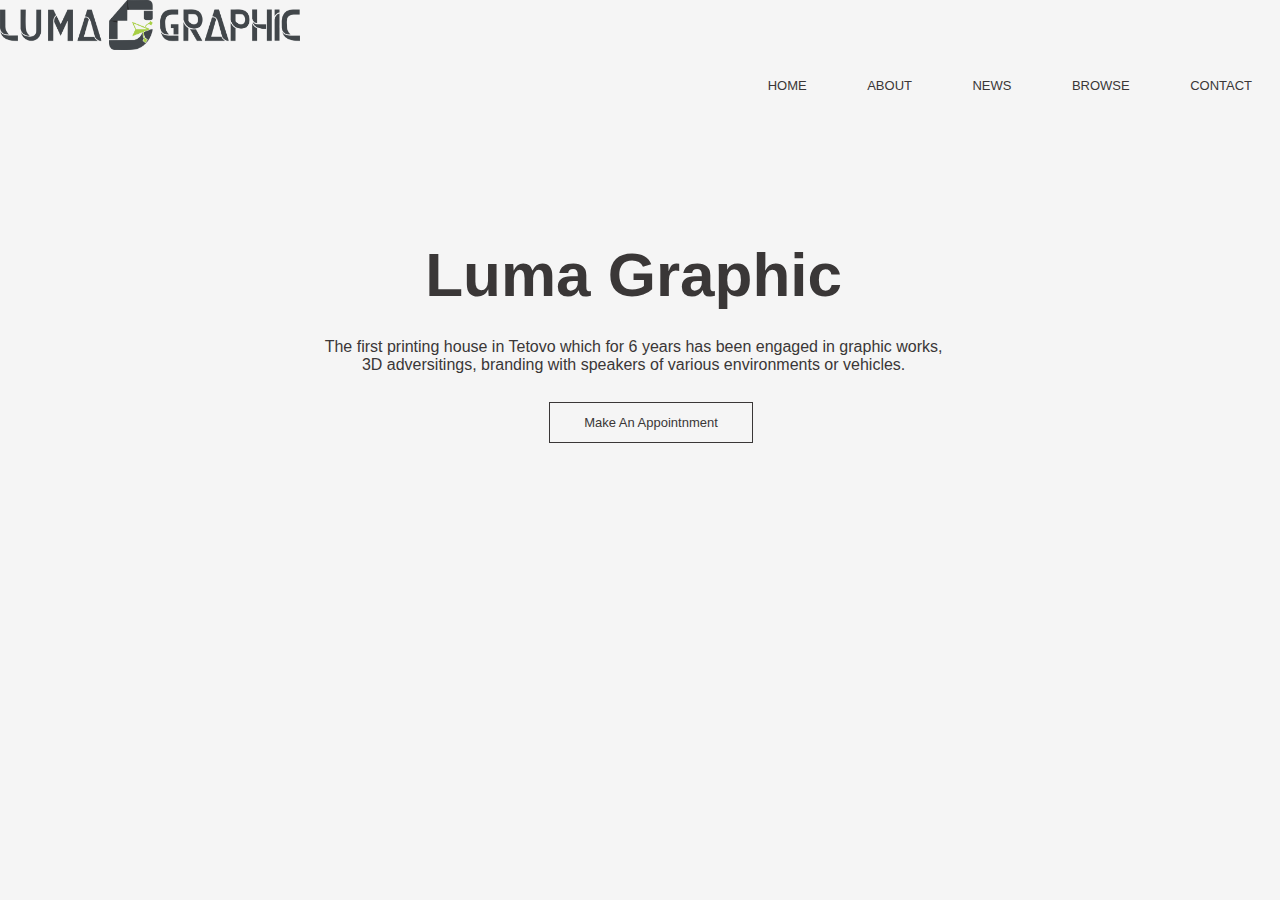
<file: index.html>
<!DOCTYPE html>
<html>
    <head>
        <meta name="viewport" content="width=device-width, initial-scale=1.0">
        <title>Luma Graphic</title>
        <link rel="stylesheet" href="style.css">
        <link rel="preconnect" href="https://fonts.googleapis.com">
        <link rel="preconnect" href="https://fonts.gstatic.com" crossorigin>
        <link href="https://fonts.googleapis.com/css2?family=Encode+Sans:wght@900&family=Poppins:wght@100;200;300;500;600&display=swap" rel="stylesheet">
        <link rel="https://cdn.jsdelivr.net/npm/@fortawesome/fontawesome-free@5.15.4/css/fontawesome.min.css">
    </head>
    <body>
        <section class="header">
            <nav>
                <a href="../index.html"><img src="/images/siteheader.png" width="300px" height="50px">
                    <!-- <button class="contact-form-btn" onclick="sendValues()" id="send">Login</button></a> -->
                <div class="nav-links" id="navLinks">
                    <!-- <i class="fa fa-times" onclick="hideMenu()"></i> -->
                    <ul>
                        <li><a href="index.html">HOME</a></li>
                        <li><a href="about/about.html">ABOUT</a></li>
                        <li><a href="news/news.html">NEWS</a></li>
                        <li class="dropdown">
                                <a href="browse/browse.html" 
                            class="dropbtn">BROWSE</a>
                            <div class="dropdown-content">
                                <a href="browse/images/pens/pens.html">Pens</a>                            
                                <a href="browse/images/lighters/lighters.html">Lighters</a>
                                <a href="browse/images/keychains/keychains.html">Keychains</a>
                                <a href="browse/images/usb/usb.html">USB</a>
                                <a href="browse/images/notebooks/notebooks.html">Notebooks</a>
                                <a href="browse/images/others/others.html">Others</a>
                            </div>
                        
                    </li>
                    <li><a href="contact/contact.html">CONTACT</a></li>

                    <!-- <input type="text" id="myInput"  onkeyup="myFunction()" placeholder="Search for products..">                     -->
                    
                    <div id="myULpt2" class="myULpt2">
                        <!-- Pens -->
                        <li><a href="browse/images/pens/pens.html">Pens</a></li>
                        <li><a href="browse/images/pens/pens.html">Twist</a></li>
                        <li><a href="#browse/images/pens/pens.html">Ilir</a></li>
                        <li><a href="browse/images/pens/pens.html">Opium</a></li>
                        <li><a href="browse/images/pens/pens.html">Touch</a></li>
                        <li><a href="browse/images/pens/pens.html">Luma Touch</a></li>
                        <li><a href="browse/images/pens/pens.html">Spiral</a></li>
                        <li><a href="browse/images/pens/pens.html">Vip</a></li>
                        <li><a href="browse/images/pens/pens.html">Premium</a></li>
                        <li><a href="browse/images/pens/pens.html">Full Milk</a></li>
                        <li><a href="browse/images/pens/pens.html">Capri</a></li>
                        <li><a href="browse/images/pens/pens.html">Gold</a></li>
                        <li><a href="browse/images/pens/pens.html">Envy</a></li>
                        <!-- Lighters -->
                        <li><a href="browse/images/lighters/lighters.html">Lighters
                        </a></li>
                        <li><a href="browse/images/lighters/lighters.html">Basic</a></li>
                        <li><a href="browse/images/lighters/lighters.html">Krik</a></li>
                        <li><a href="browse/images/lighters/lighters.html">King</a></li>
                        <li><a href="browse/images/lighters/lighters.html">Turbo</a></li>
                        <li><a href="browse/images/lighters/lighters.html">Holder</a></li>
                        <li><a href="browse/images/lighters/lighters.html">Zippo</a></li>
                        <!-- Keychains -->
                        <li><a href="browse/images/keychains/keychains.html">Keychains</a></li>
                        <li><a href="browse/images/keychains/keychains.html">Glob</a></li>
                        <li><a href="browse/images/keychains/keychains.html">Black Tag</a></li>
                        <li><a href="browse/images/keychains/keychains.html">Truck</a></li>
                        <!-- USB -->
                        <li><a href="browse/images/usb/usb.html">USB</a></li>
                        <li><a href="browse/images/usb/usb.html">Key</a></li>
                        <li><a href="browse/images/usb/usb.html">Nova</a></li>
                        <li><a href="browse/images/usb/usb.html">PVC USB Card</a></li>
                        <!-- Notebooks -->
                        <li><a href="browse/images/notebooks/notebooks.html">Notebooks</a></li>
                        <li><a href="browse/images/notebooks/notebooks.html">Premium Note</a></li>
                        <li><a href="browse/images/notebooks/notebooks.html">Phone Book</a></li>
                        <li><a href="browse/images/notebooks/notebooks.html">Zarf</a></li>
                        <li><a href="browse/images/notebooks/notebooks.html">Termo</a></li>
                        <li><a href="browse/images/notebooks/notebooks.html">Mini</a></li>
                        <li><a href="browse/images/notebooks/notebooks.html">Eko M</a></li>
                        <li><a href="browse/images/notebooks/notebooks.html">Kolor</a></li>
                        <li><a href="browse/images/notebooks/notebooks.html">Simple</a></li>
                        <li><a href="browse/images/notebooks/notebooks.html">Full Agenda</a></li>
                        <!-- Others -->
                        <li><a href="browse/images/others/others.html">Others</a></li>
                        <li><a href="browse/images/others/others.html">Classic</a></li>
                        <li><a href="browse/images/others/others.html">Circle Bomb</a></li>
                        <li><a href="browse/images/others/others.html">Vizit Kartela</a></li>
                        <li><a href="browse/images/others/others.html">Kalendar Muri</a></li>
                        <li><a href="browse/images/others/others.html">Kalendar Tavoline</a></li>
                        <li><a href="browse/images/others/others.html">Qese Letre</a></li>
                        <li><a href="browse/images/others/others.html">Qese Kartoni</a></li>
                        <li><a href="browse/images/others/others.html">Zarfe</a></li>
                        <li><a href="browse/images/others/others.html">Air Freshener</a></li>
                    </div>
                      



                </nav>
                <i class="fa fa-bars" onclick="showMenu()"></i>
          
            <br>
            <br>
            <br>
            <br>
<div class="text-box">
    <h1 class="lumagraphic">Luma Graphic</h1>
    <br>
    <p class="printinghouse">The first printing house in Tetovo which for 6 years has been engaged in graphic 

works,<br> 3D adversitings, branding with speakers of various environments or vehicles.</p>
    <br>
    <a href="contact/contact.html" class="hero-btn">Make An Appointnment</a>
</div>
        </section>
        
        

          <script src = "main.js"></script>
    </body>
</html>
</file>
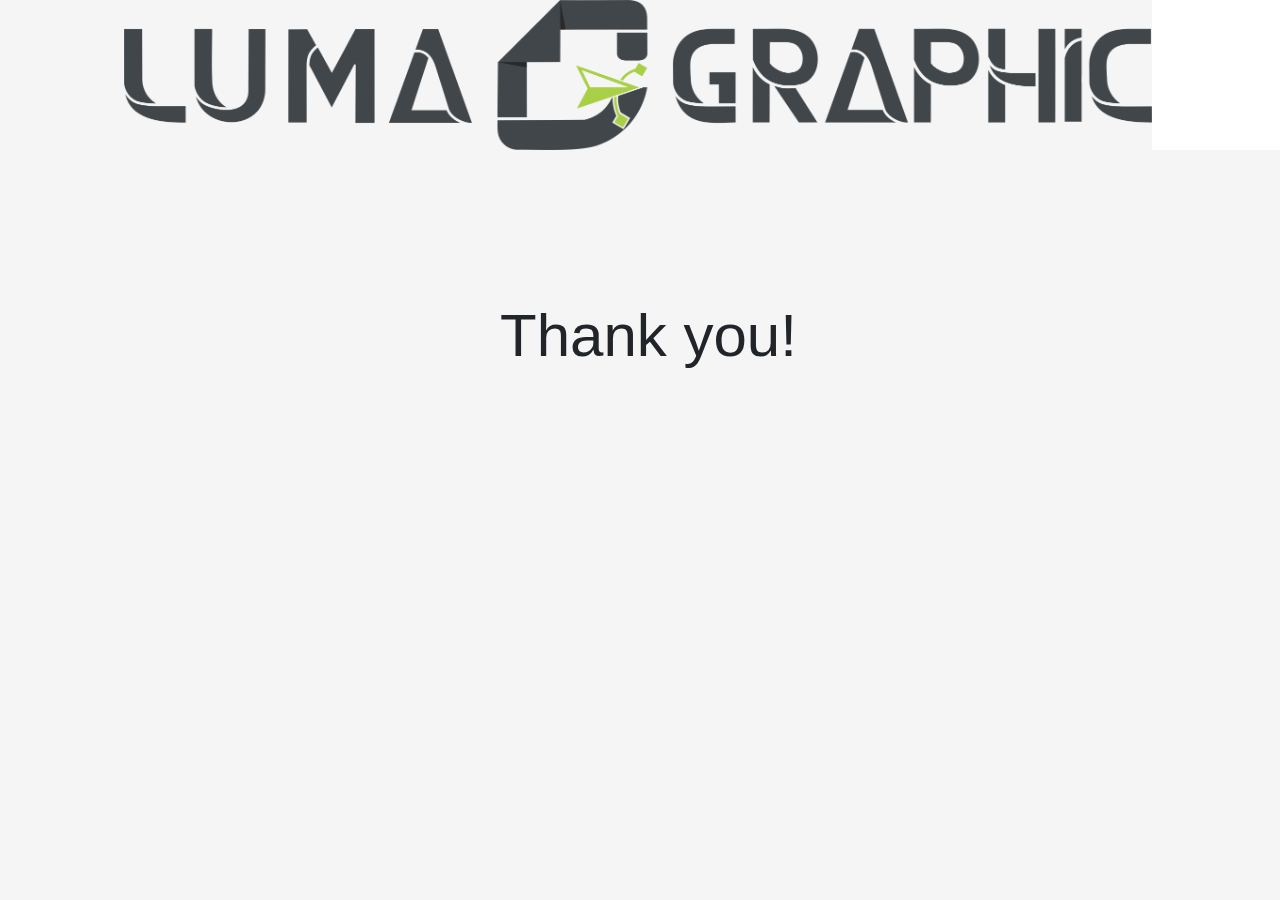
<file: contact/messagesent.html>
<!DOCTYPE html>
<html>
  <head>
    <title>Luma Graphic</title>
    <link rel="stylesheet" href="https://maxcdn.bootstrapcdn.com/bootstrap/4.5.2/css/bootstrap.min.css">
    <script src="https://ajax.googleapis.com/ajax/libs/jquery/3.5.1/jquery.min.js"></script>
    <script src="https://cdnjs.cloudflare.com/ajax/libs/popper.js/1.16.0/umd/popper.min.js"></script>
    <script src="https://maxcdn.bootstrapcdn.com/bootstrap/4.5.2/js/bootstrap.min.js"></script>
    <link rel="stylesheet" href="https://cdnjs.cloudflare.com/ajax/libs/font-awesome/6.1.1/css/all.min.css" integrity="sha512-KfkfwYDsLkIlwQp6LFnl8zNdLGxu9YAA1QvwINks4PhcElQSvqcyVLLD9aMhXd13uQjoXtEKNosOWaZqXgel0g==" crossorigin="anonymous" referrerpolicy="no-referrer" />
    <link rel="stylesheet" href="messagesent.css">
    <link rel="stylesheet" href="contact.html">
  </head>
  <body>
    <img src="../images/siteheader.png" width="90%" height="auto" id="popo">
    
    <div id="iconcheckdiv">
      <i class="fa-solid fa-check" id="iconcheck" ></i>
      
    </div>
    
    <h5 id="mesukses">Thank you!</h5>

    <script src="messagesent.js"></script>
    <script src = "contact.js"></script>
  </body>
</html>
</file>
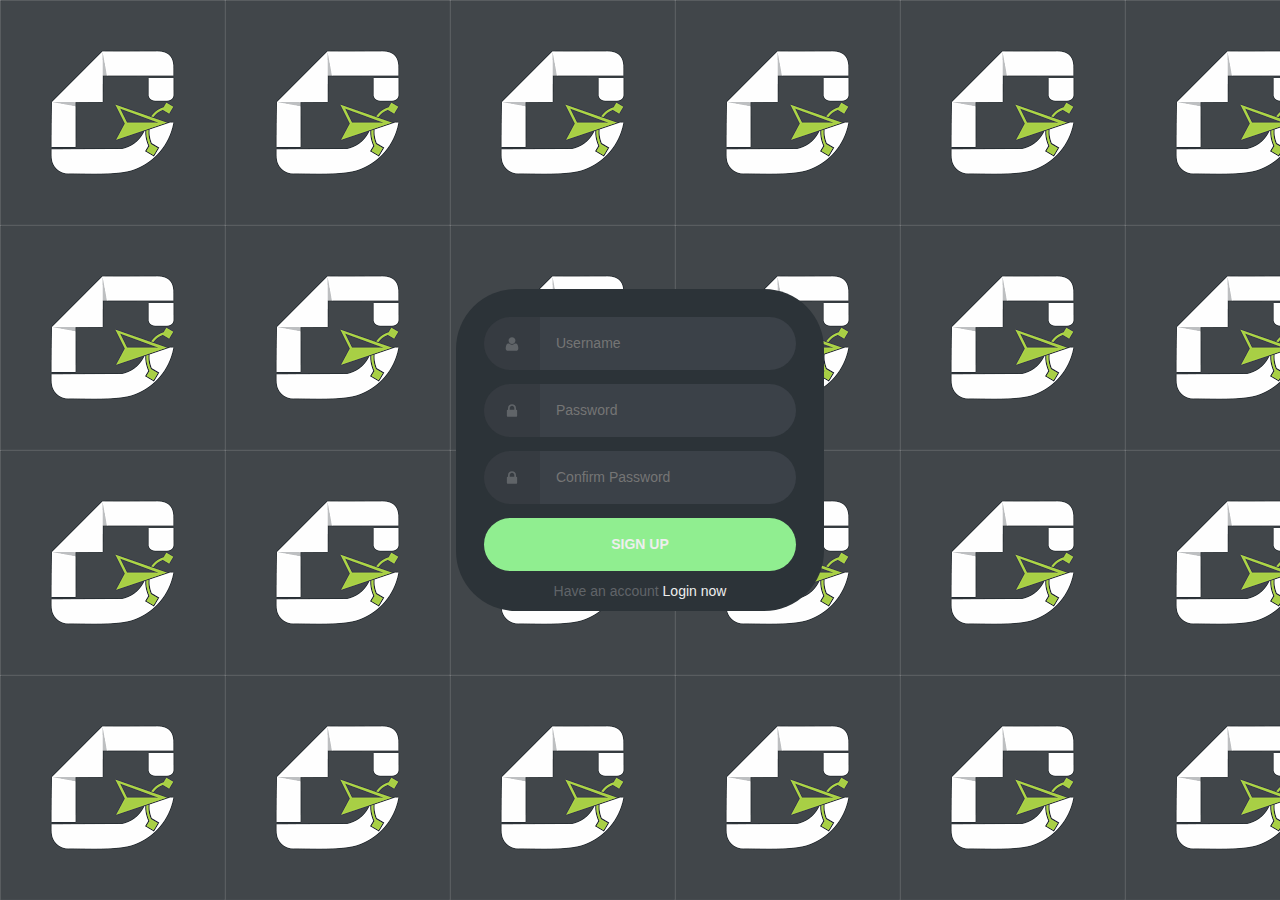
<file: signup/signup.html>
<!DOCTYPE html>
<html lang="en">
<head>
    <meta charset="UTF-8">
    <meta http-equiv="X-UA-Compatible" content="IE=edge">
    <meta name="viewport" content="width=device-width, initial-scale=1.0">
    <title>Luma Graphic</title>
    <link rel="stylesheet" href="signup.css">
    <script src="https://ajax.googleapis.com/ajax/libs/jquery/3.6.0/jquery.min.js"></script>
</head>
<body class="align">
    <div class="grid">
        <div class="form login">
            <div class="form__field">
                <label for="login__username">
                    <svg class="icon">
                        <use xmlns:xlink="http://www.w3.org/1999/xlink" xlink:href="#user"></use>
                    </svg>
                    <span class="hidden">Username</span>
                </label>
                <input id="login__username" type="text" name="username" class="form__input" placeholder="Username" required>            </div>
            <div class="form__field">
                <label for="login__password">
                    <svg class="icon">
                        <use xmlns:xlink="http://www.w3.org/1999/xlink" xlink:href="#lock"></use>                        
                    </svg>
                    <span class="hidden">Pasword</span>
                </label>
                <input id="login__password" type="password" name="password" class="form__input" placeholder="Password" required>
            </div>
            <div class="form__field">
                <label for="login__password">
                    <svg class="icon">
                        <use xmlns:xlink="http://www.w3.org/1999/xlink" xlink:href="#lock"></use>                        
                    </svg>
                    <span class="hidden">Confirm password</span>
                </label>
                <input id="confirm__password" type="password" name="password" class="form__input" placeholder="Confirm Password" required>
            </div>
            <div class="form__field">
                <input type="submit" value="Sign up" onclick="sendValues()">
            </div>
        </div>
        <div id="error-result"></div>
        <p class="text--center">Have an account<a href="../login/login.html">   Login now</a></p>
    </div>
    <svg xmlns="http://www.w3.org/2000/svg" class="icons"><symbol id="arrow-right" viewBox="0 0 1792 1792"><path d="M1600 960q0 54-37 91l-651 651q-39 37-91 37-51 0-90-37l-75-75q-38-38-38-91t38-91l293-293H245q-52 0-84.5-37.5T128 1024V896q0-53 32.5-90.5T245 768h704L656 474q-38-36-38-90t38-90l75-75q38-38 90-38 53 0 91 38l651 651q37 35 37 90z" /></symbol><symbol id="lock" viewBox="0 0 1792 1792"><path d="M640 768h512V576q0-106-75-181t-181-75-181 75-75 181v192zm832 96v576q0 40-28 68t-68 28H416q-40 0-68-28t-28-68V864q0-40 28-68t68-28h32V576q0-184 132-316t316-132 316 132 132 316v192h32q40 0 68 28t28 68z" /></symbol><symbol id="user" viewBox="0 0 1792 1792"><path d="M1600 1405q0 120-73 189.5t-194 69.5H459q-121 0-194-69.5T192 1405q0-53 3.5-103.5t14-109T236 1084t43-97.5 62-81 85.5-53.5T538 832q9 0 42 21.5t74.5 48 108 48T896 971t133.5-21.5 108-48 74.5-48 42-21.5q61 0 111.5 20t85.5 53.5 62 81 43 97.5 26.5 108.5 14 109 3.5 103.5zm-320-893q0 159-112.5 271.5T896 896 624.5 783.5 512 512t112.5-271.5T896 128t271.5 112.5T1280 512z" /></symbol></svg>
    <script src="singup.js"></script>
</body>
</html>
</file>
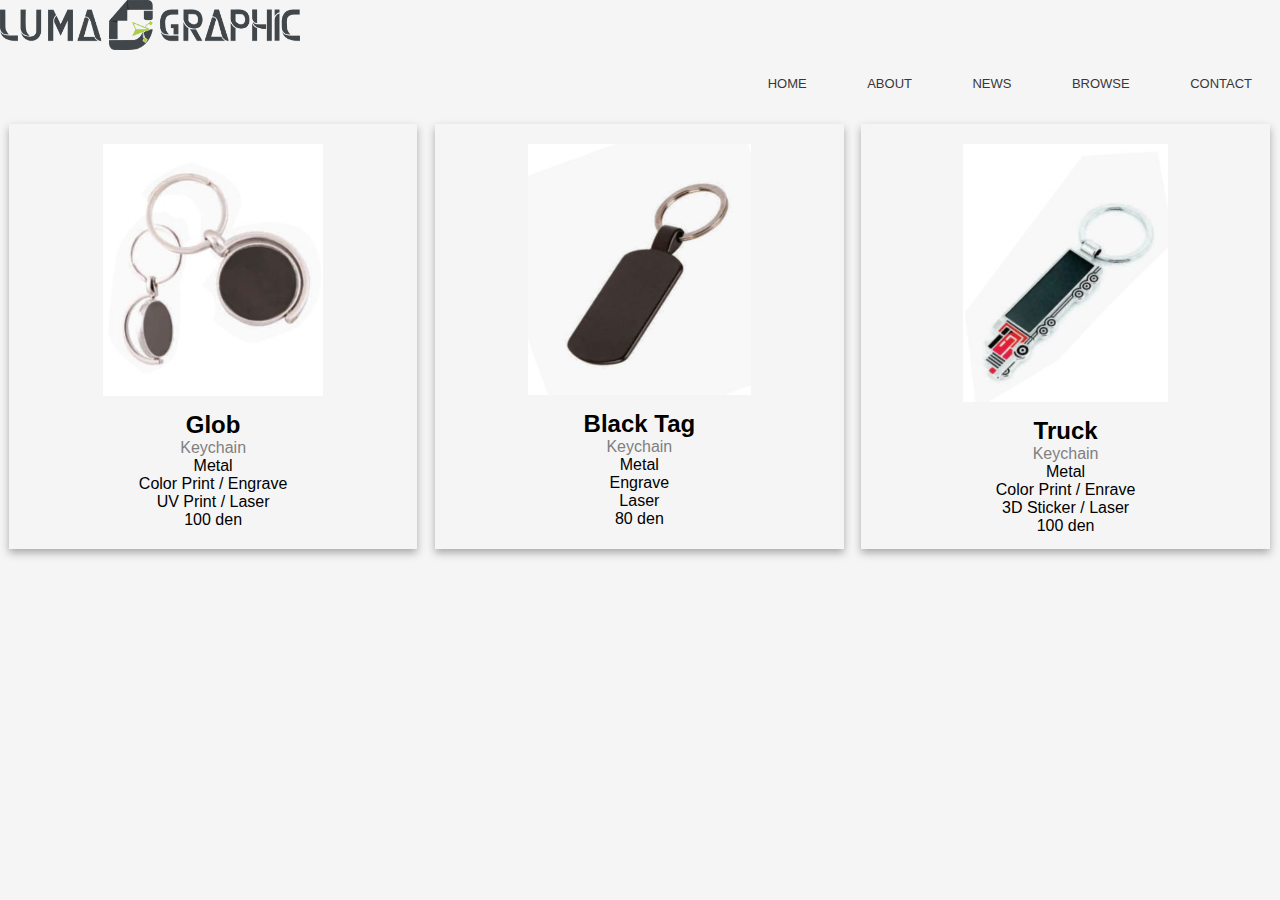
<file: browse/images/keychains/keychains.html>
<!DOCTYPE html>
<html>
    <head>
        <meta name="viewport" content="width=device-width, initial-scale=1.0">
        <title>Luma Graphic</title>
        <link rel="stylesheet" href="keychains.css">
        <link rel="preconnect" href="https://fonts.googleapis.com">
        <link rel="preconnect" href="https://fonts.gstatic.com" crossorigin>
        <link href="https://fonts.googleapis.com/css2?family=Encode+Sans:wght@900&family=Poppins:wght@100;200;300;500;600&display=swap" rel="stylesheet">
        <link rel="https://cdn.jsdelivr.net/npm/@fortawesome/fontawesome-free@5.15.4/css/fontawesome.min.css">
    </head>
    <body>
        <section class="header">
            <nav>
                <a href="../index.html"><img src="../../../images/siteheader.png" width="300px" height="50px"></a>
                <div class="nav-links" id="navLinks">
                    <i class="fa fa-times" onclick="hideMenu()"></i>
                    <ul>
                        <li><a href="../index.html">HOME</a></li>
                        <li><a href="../about/about.html">ABOUT</a></li>
                        <li><a href="../news/news.html">NEWS</a></li>
                        <li class="dropdown">
                            <a href="#" 
                        class="dropbtn">BROWSE</a>
                        <div class="dropdown-content">
                            <a href="../browse/images/pens/pens.html">Pens</a>
                            <a href="../browse/images/lighters/lighters.html">Lighters</a>
                            <a href="../browse/images/keychains/keychains.html">Keychains</a>
                            <a href="../browse/images/usb/usb.html">USB</a>
                            <a href="../browse/images/notebooks/notebooks.html">Notebooks</a>
                            <a href="../browse/images/others/others.html">Others</a>
                        </div>
                    
                </li>
                        <li><a href="../contact/contact.html">CONTACT</a></li>
                </ul>
                </nav>
                <div class="row">
                <div class="column">
                    <div class="card">
                        <img src="../keychains/glob.JPG" alt="Glob" style="width: 220px; height: auto; padding-top: 20px; padding-bottom: 11px;">
                        <div class="container">
                            <h2>Glob</h2>
                            <p class="title">Keychain</p>
                            <p>Metal</p>
                            <p>Color Print / Engrave</p>
                            <p>UV Print / Laser</p>
                            <p>100 den</p>
                        </div>
                    </div>
                </div>

                <div class="column">
                    <div class="card">
                        <img src="../keychains/black tag.JPG" alt="BlackTag" style="width: 223px; height: auto; padding-top: 20px; padding-bottom: 11px;">
                        <div class="container">
                            <h2>Black Tag</h2>
                            <p class="title">Keychain</p>
                            <p>Metal</p>
                            <p>Engrave</p>
                            <p>Laser</p>
                            <p>80 den</p>
                        </div>
                    </div>
                </div>

                <div class="column">
                    <div class="card">
                        <img class="king" src="../keychains/truck.JPG" alt="Truck" style="width: 205px; height: auto; padding-top: 20px; padding-bottom: 11px;">
                        <div class="container">
                            <h2>Truck</h2>
                            <p class="title">Keychain</p>
                            <p>Metal</p>
                            <p>Color Print / Enrave</p>
                            <p>3D Sticker / Laser</p>
                            <p>100 den</p>
                        </div>
                    </div>
                </div>
</div>
        </section>
    </body>
</html>
</file>
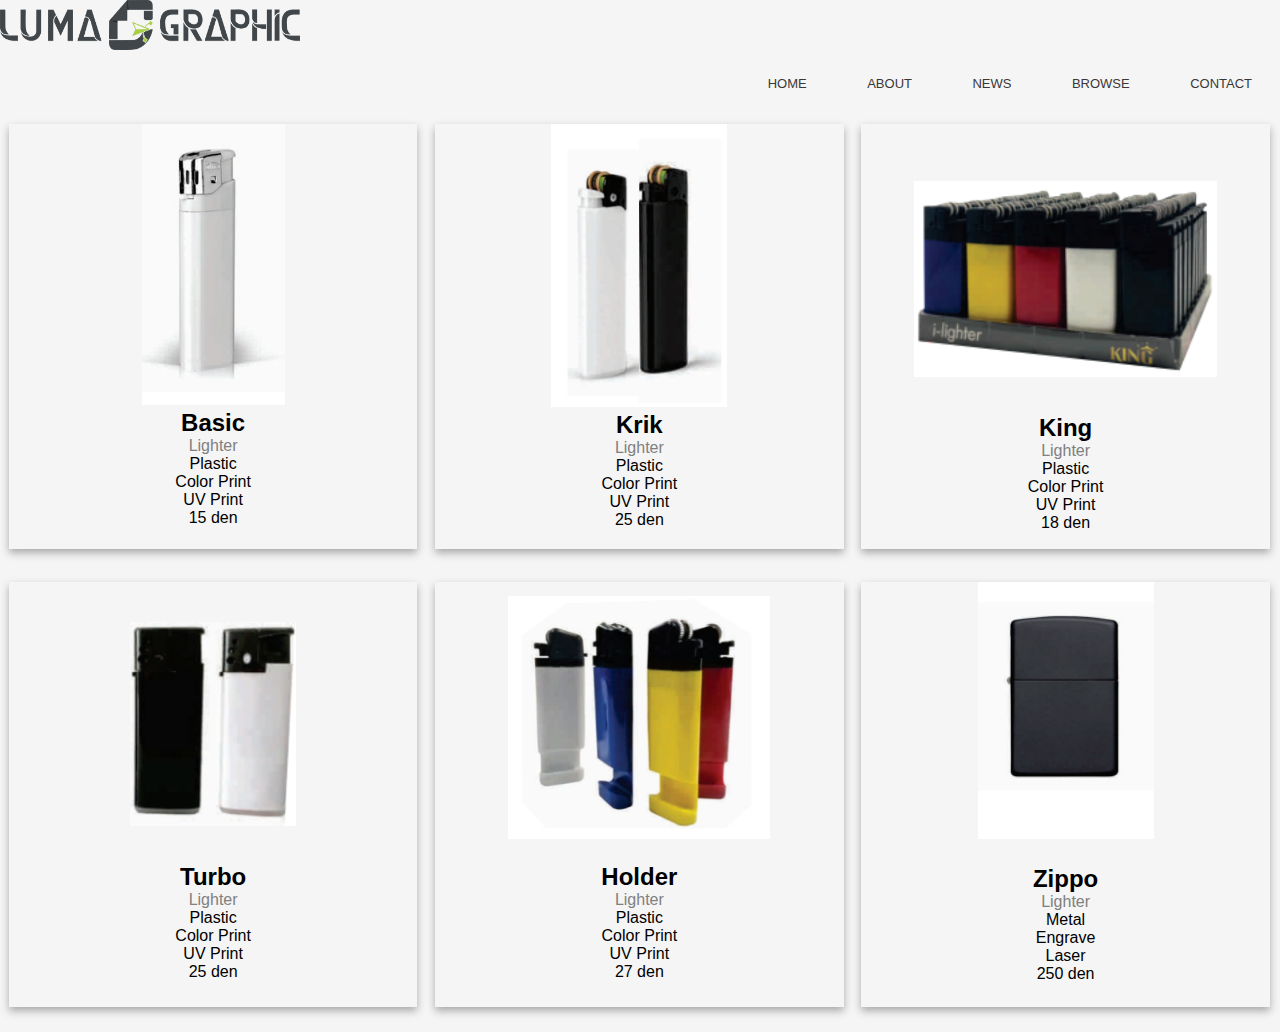
<file: browse/images/lighters/lighters.html>
<!DOCTYPE html>
<html>
    <head>
        <meta name="viewport" content="width=device-width, initial-scale=1.0">
        <title>Luma Graphic</title>
        <link rel="stylesheet" href="lighters.css">
        <link rel="preconnect" href="https://fonts.googleapis.com">
        <link rel="preconnect" href="https://fonts.gstatic.com" crossorigin>
        <link href="https://fonts.googleapis.com/css2?family=Encode+Sans:wght@900&family=Poppins:wght@100;200;300;500;600&display=swap" rel="stylesheet">
        <link rel="https://cdn.jsdelivr.net/npm/@fortawesome/fontawesome-free@5.15.4/css/fontawesome.min.css">
    </head>
    <body>
        <section class="header">
            <nav>
                <a href="../index.html"><img src="../../../images/siteheader.png" width="300px" height="50px"></a>
                <div class="nav-links" id="navLinks">
                    <i class="fa fa-times" onclick="hideMenu()"></i>
                    <ul>
                        <li><a href="../index.html">HOME</a></li>
                        <li><a href="../about/about.html">ABOUT</a></li>
                        <li><a href="../news/news.html">NEWS</a></li>
                        <li class="dropdown">
                            <a href="#" 
                        class="dropbtn">BROWSE</a>
                        <div class="dropdown-content">
                            <a href="../browse/images/pens/pens.html">Pens</a>
                            <a href="../browse/images/lighters/lighters.html">Lighters</a>
                            <a href="../browse/images/keychains/keychains.html">Keychains</a>
                            <a href="../browse/images/usb/usb.html">USB</a>
                            <a href="../browse/images/notebooks/notebooks.html">Notebooks</a>
                            <a href="../browse/images/others/others.html">Others</a>
                        </div>
                    
                </li>
                        <li><a href="../contact/contact.html">CONTACT</a></li>
                </ul>
                </nav>
                <div class="row">
                <div class="column">
                    <div class="card">
                        <img src="../lighters/basic.JPG" alt="Basic" style="width: 143px; height: auto;">
                        <div class="container">
                            <h2>Basic</h2>
                            <p class="title">Lighter</p>
                            <p>Plastic</p>
                            <p>Color Print</p>
                            <p>UV Print</p>
                            <p>15 den</p>
                        </div>
                    </div>
                </div>

                <div class="column">
                    <div class="card">
                        <img src="../lighters/krik.JPG" alt="Krik" style="width: 176px; height: auto;">
                        <div class="container">
                            <h2>Krik</h2>
                            <p class="title">Lighter</p>
                            <p>Plastic</p>
                            <p>Color Print</p>
                            <p>UV Print</p>
                            <p>25 den</p>
                        </div>
                    </div>
                </div>

                <div class="column">
                    <div class="card">
                        <img class="king" src="../lighters/King.PNG" alt="King" style="width: 303px; height: auto; padding-top: 57px; padding-bottom: 33px;">
                        <div class="container">
                            <h2>King</h2>
                            <p class="title">Lighter</p>
                            <p>Plastic</p>
                            <p>Color Print</p>
                            <p>UV Print</p>
                            <p>18 den</p>
                        </div>
                    </div>
                </div>
</div>
            <div class="row">
                <div class="column">
                    <div class="card">
                        <img src="../lighters/Turbo.PNG" alt="Turbo" style="width: 166px; height: auto; padding-top: 40px;
                        padding-bottom: 33px;">
                        <div class="container">
                            <h2>Turbo</h2>
                            <p class="title">Lighter</p>
                            <p>Plastic</p>
                            <p>Color Print</p>
                            <p>UV Print</p>
                            <p>25 den</p>
                        </div>
                    </div>
                </div>

                <div class="column">
                    <div class="card">
                        <img src="../lighters/holder.JPG" alt="Holder" style="width: 262px; height: auto; padding-top: 14px;
                        padding-bottom: 20px;">
                        <div class="container">
                            <h2>Holder</h2>
                            <p class="title">Lighter</p>
                            <p>Plastic</p>
                            <p>Color Print</p>
                            <p>UV Print</p>
                            <p>27 den</p>
                        </div>
                    </div>
                </div>

                <div class="column">
                    <div class="card">
                        <img src="../lighters/zippo.JPG" alt="Zippo" style="width: 176px; height: auto; padding-bottom: 22px;">
                        <div class="container">
                            <h2>Zippo</h2>
                            <p class="title">Lighter</p>
                            <p>Metal</p>
                            <p>Engrave</p>
                            <p>Laser</p>
                            <p>250 den</p>
                        </div>
                    </div>
                </div>
            </div>
        </section>
    </body>
</html>
</file>
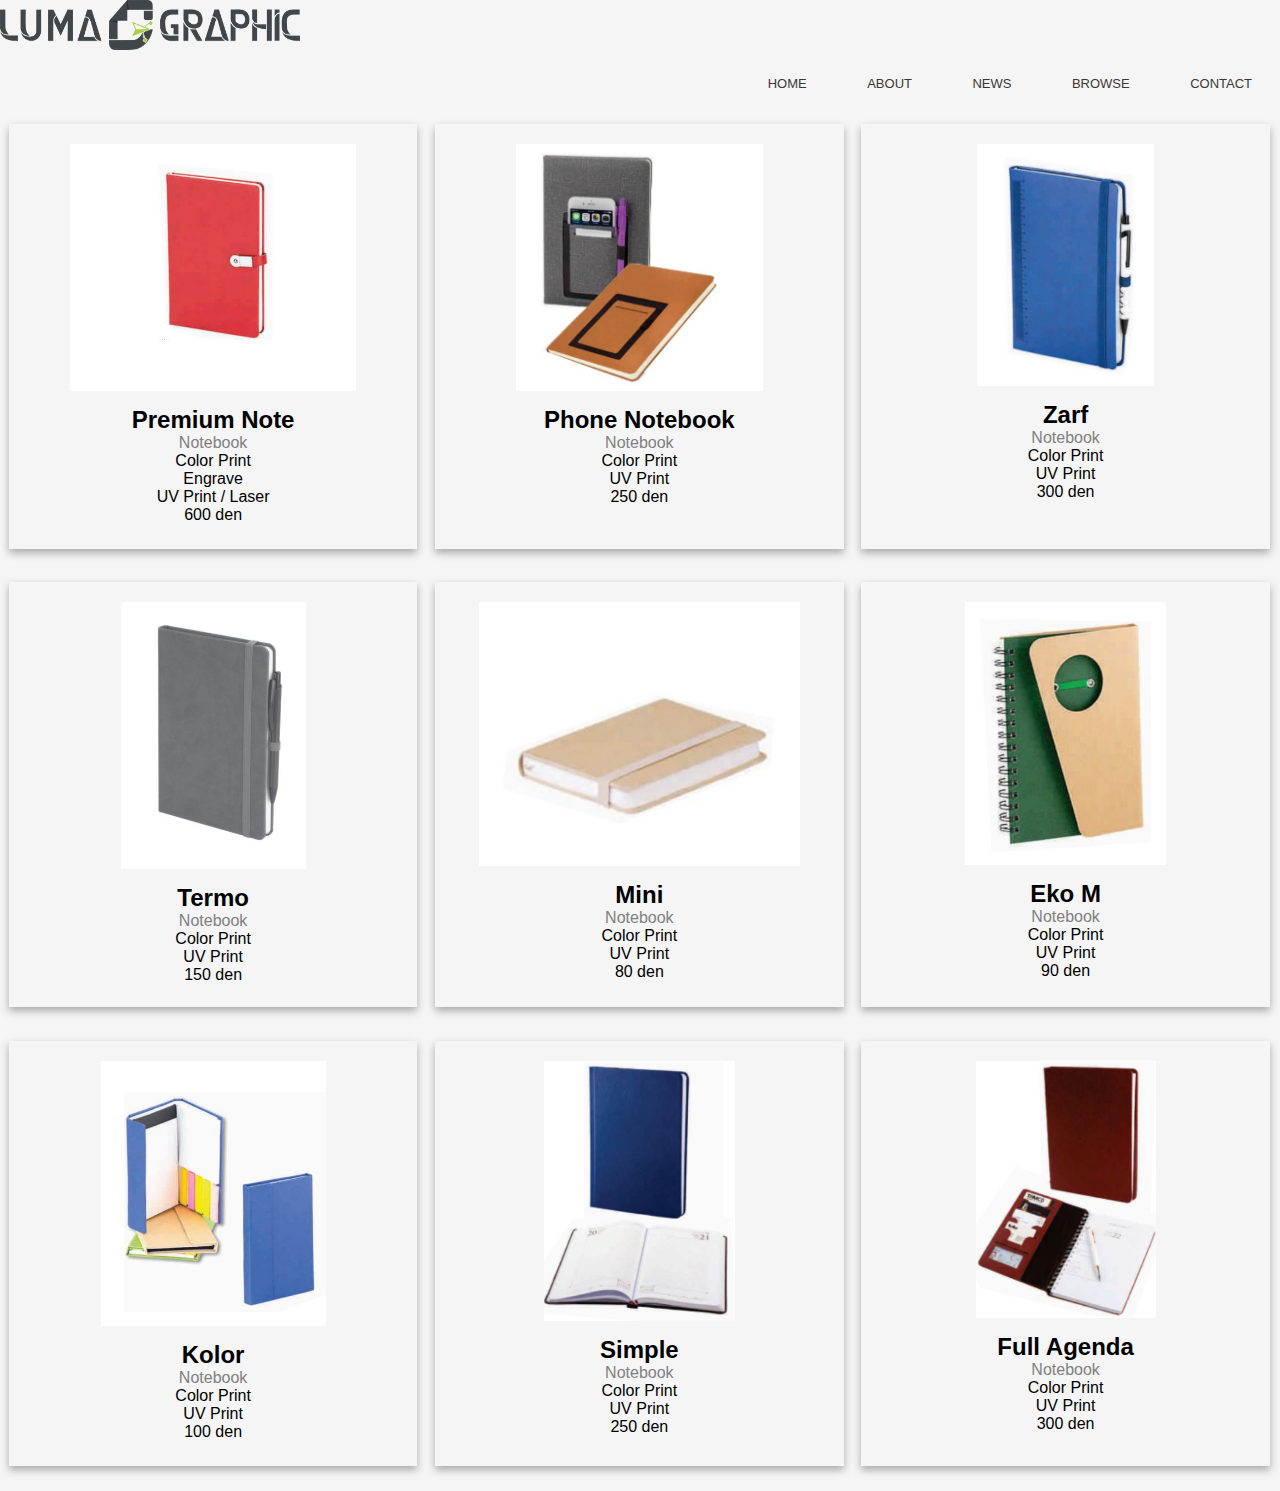
<file: browse/images/notebooks/notebooks.html>
<!DOCTYPE html>
<html>
    <head>
        <meta name="viewport" content="width=device-width, initial-scale=1.0">
        <title>Luma Graphic</title>
        <link rel="stylesheet" href="notebooks.css">
        <link rel="preconnect" href="https://fonts.googleapis.com">
        <link rel="preconnect" href="https://fonts.gstatic.com" crossorigin>
        <link href="https://fonts.googleapis.com/css2?family=Encode+Sans:wght@900&family=Poppins:wght@100;200;300;500;600&display=swap" rel="stylesheet">
        <link rel="https://cdn.jsdelivr.net/npm/@fortawesome/fontawesome-free@5.15.4/css/fontawesome.min.css">
    </head>
    <body>
        <section class="header">
            <nav>
                <a href="../index.html"><img src="../../../images/siteheader.png" width="300px" height="50px"></a>
                <div class="nav-links" id="navLinks">
                    <i class="fa fa-times" onclick="hideMenu()"></i>
                    <ul>
                        <li><a href="../index.html">HOME</a></li>
                        <li><a href="../about/about.html">ABOUT</a></li>
                        <li><a href="../news/news.html">NEWS</a></li>
                        <li class="dropdown">
                            <a href="#" 
                        class="dropbtn">BROWSE</a>
                        <div class="dropdown-content">
                            <a href="../browse/images/pens/pens.html">Pens</a>
                            <a href="../browse/images/lighters/lighters.html">Lighters</a>
                            <a href="../browse/images/keychains/keychains.html">Keychains</a>
                            <a href="../browse/images/usb/usb.html">USB</a>
                            <a href="../browse/images/notebooks/notebooks.html">Notebooks</a>
                            <a href="../browse/images/others/others.html">Others</a>
                        </div>
                    
                </li>
                        <li><a href="../contact/contact.html">CONTACT</a></li>
                </ul>
                </nav>
            <div class="row">
                <div class="column">
                    <div class="card">
                        <img src="../notebooks/premium note.JPG" alt="PremiumNote" style="width: 286px; height: auto; padding-top: 20px; padding-bottom: 11px;">
                        <div class="container">
                            <h2>Premium Note</h2>
                            <p class="title">Notebook</p>
                            <p>Color Print</p>
                            <p>Engrave</p>
                            <p>UV Print / Laser</p>
                            <p>600 den</p>
                        </div>
                    </div>
                </div>

                <div class="column">
                    <div class="card">
                        <img src="../notebooks/phone notebook.JPG" alt="PhoneNotebook" style="width: 247px; height: auto; padding-top: 20px; padding-bottom: 11px;">
                        <div class="container">
                            <h2>Phone Notebook</h2>
                            <p class="title">Notebook</p>
                            <p>Color Print</p>
                            <p>UV Print</p>
                            <p>250 den</p>
                        </div>
                    </div>
                </div>

                <div class="column">
                    <div class="card">
                        <img class="king" src="../notebooks/zarf.JPG" alt="Zarf" style="width: 177px; height: auto; padding-top: 20px; padding-bottom: 11px;">
                        <div class="container">
                            <h2>Zarf</h2>
                            <p class="title">Notebook</p>
                            <p>Color Print</p>
                            <p>UV Print</p>
                            <p>300 den</p>
                        </div>
                    </div>
                </div>
            </div>

            <div class="row">
                <div class="column">
                    <div class="card">
                        <img src="../notebooks/termo.JPG" alt="Termo" style="width: 185px; height: auto; padding-top: 20px; padding-bottom: 11px;">
                        <div class="container">
                            <h2>Termo</h2>
                            <p class="title">Notebook</p>
                            <p>Color Print</p>
                            <p>UV Print</p>
                            <p>150 den</p>
                        </div>
                    </div>
                </div>

                <div class="column">
                    <div class="card">
                        <img src="../notebooks/mini.JPG" alt="Mini" style="width: 321px; height: auto; padding-top: 20px; padding-bottom: 11px;">
                        <div class="container">
                            <h2>Mini</h2>
                            <p class="title">Notebook</p>
                            <p>Color Print</p>
                            <p>UV Print</p>
                            <p>80 den</p>
                        </div>
                    </div>
                </div>

                <div class="column">
                    <div class="card">
                        <img class="king" src="../notebooks/eko.JPG" alt="Eko" style="width:201px; height: auto; padding-top: 20px; padding-bottom: 11px;">
                        <div class="container">
                            <h2>Eko M</h2>
                            <p class="title">Notebook</p>
                            <p>Color Print</p>
                            <p>UV Print</p>
                            <p>90 den</p>
                        </div>
                    </div>
                </div>
            </div>

            <div class="row">
                <div class="column">
                    <div class="card">
                        <img src="../notebooks/kolor.JPG" alt="Kolor" style="width: 225px; height: auto; padding-top: 20px; padding-bottom: 11px;">
                        <div class="container">
                            <h2>Kolor</h2>
                            <p class="title">Notebook</p>
                            <p>Color Print</p>
                            <p>UV Print</p>
                            <p>100 den</p>
                        </div>
                    </div>
                </div>

                <div class="column">
                    <div class="card">
                        <img src="../notebooks/simple.PNG" alt="Simple" style="width: 191px; height: auto; padding-top: 20px; padding-bottom: 11px;">
                        <div class="container">
                            <h2>Simple</h2>
                            <p class="title">Notebook</p>
                            <p>Color Print</p>
                            <p>UV Print</p>
                            <p>250 den</p>
                        </div>
                    </div>
                </div>

                <div class="column">
                    <div class="card">
                        <img class="king" src="../notebooks/full agenda.PNG" alt="FullAgenda" style="width: 180px; height: auto; padding-top: 20px; padding-bottom: 11px;">
                        <div class="container">
                            <h2>Full Agenda</h2>
                            <p class="title">Notebook</p>
                            <p>Color Print</p>
                            <p>UV Print</p>
                            <p>300 den</p>
                        </div>
                    </div>
                </div>
            </div>
        </section>
    </body>
</html>
</file>
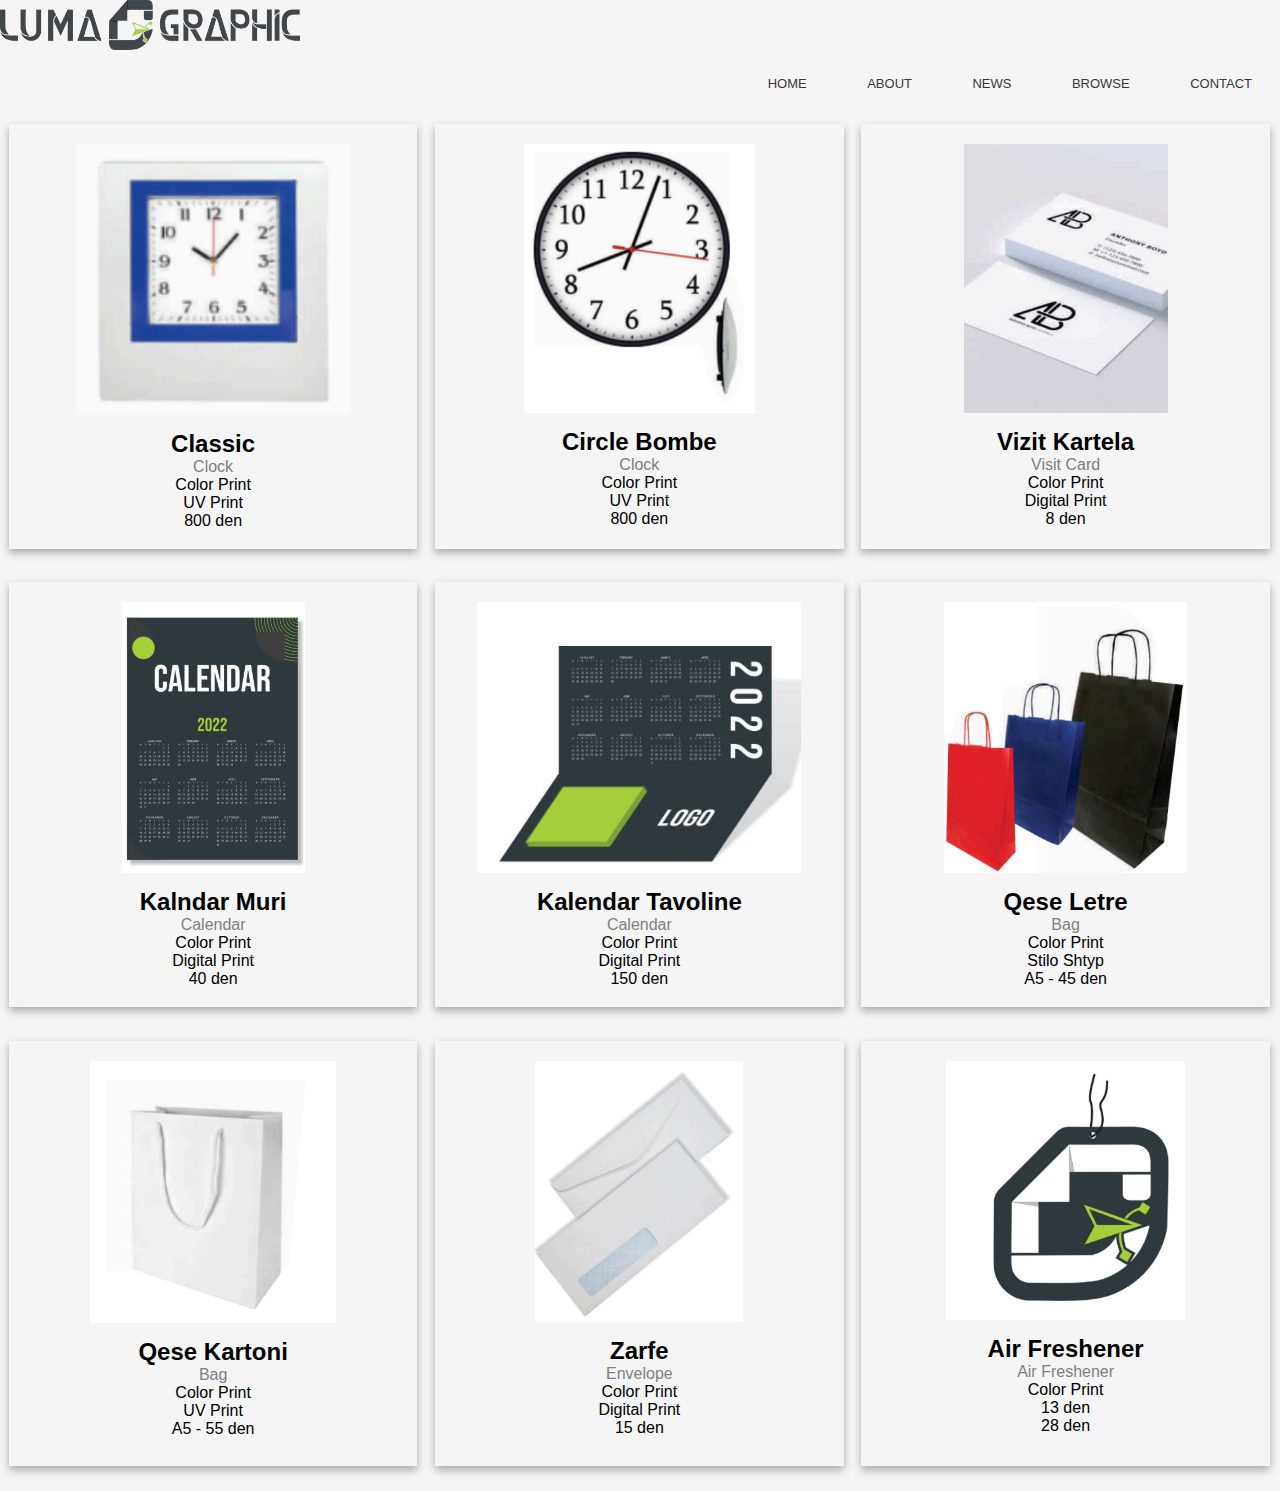
<file: browse/images/others/others.html>
<!DOCTYPE html>
<html>
    <head>
        <meta name="viewport" content="width=device-width, initial-scale=1.0">
        <title>Luma Graphic</title>
        <link rel="stylesheet" href="others.css">
        <link rel="preconnect" href="https://fonts.googleapis.com">
        <link rel="preconnect" href="https://fonts.gstatic.com" crossorigin>
        <link href="https://fonts.googleapis.com/css2?family=Encode+Sans:wght@900&family=Poppins:wght@100;200;300;500;600&display=swap" rel="stylesheet">
        <link rel="https://cdn.jsdelivr.net/npm/@fortawesome/fontawesome-free@5.15.4/css/fontawesome.min.css">
    </head>
    <body>
        <section class="header">
            <nav>
                <a href="../index.html"><img src="../../../images/siteheader.png" width="300px" height="50px"></a>
                <div class="nav-links" id="navLinks">
                    <i class="fa fa-times" onclick="hideMenu()"></i>
                    <ul>
                        <li><a href="../index.html">HOME</a></li>
                        <li><a href="../about/about.html">ABOUT</a></li>
                        <li><a href="../news/news.html">NEWS</a></li>
                        <li class="dropdown">
                            <a href="#" 
                        class="dropbtn">BROWSE</a>
                        <div class="dropdown-content">
                            <a href="../browse/images/pens/pens.html">Pens</a>
                            <a href="../browse/images/lighters/lighters.html">Lighters</a>
                            <a href="../browse/images/keychains/keychains.html">Keychains</a>
                            <a href="../browse/images/usb/usb.html">USB</a>
                            <a href="../browse/images/notebooks/notebooks.html">Notebooks</a>
                            <a href="../browse/images/others/others.html">Others</a>
                        </div>
                    
                </li>
                        <li><a href="../contact/contact.html">CONTACT</a></li>
                </ul>
                </nav>
            
                <div class="row">
                <div class="column">
                    <div class="card">
                        <img src="..//others/classic.PNG" alt="Classic" style="width: 275px; height: auto; padding-top: 20px; padding-bottom: 11px;">
                        <div class="container">
                            <h2> Classic</h2>
                            <p class="title">Clock</p>
                            <p>Color Print</p>
                            <p>UV Print</p>
                            <p>800 den</p>
                        </div>
                    </div>
                </div>

                <div class="column">
                    <div class="card">
                        <img src="../others/circle bomb.PNG" alt="CircleBomb" style="width: 231px; height: auto; padding-top: 20px; padding-bottom: 11px;">
                        <div class="container">
                            <h2>Circle Bombe</h2>
                            <p class="title">Clock</p>
                            <p>Color Print</p>
                            <p>UV Print</p>
                            <p>800 den</p>
                        </div>
                    </div>
                </div>

                <div class="column">
                    <div class="card">
                        <img class="king" src="../others/vizit kartela.JPG" alt="vizitkartela" style="width: 204px; height: auto; padding-top: 20px; padding-bottom: 11px;">
                        <div class="container">
                            <h2>Vizit Kartela</h2>
                            <p class="title">Visit Card</p>
                            <p>Color Print</p>
                            <p>Digital Print</p>
                            <p>8 den</p>
                        </div>
                    </div>
                </div>
            </div>

            <div class="row">
                <div class="column">
                    <div class="card">
                        <img src="../others/wall calendar.JPG" alt="KalendarMuri" style="width: 183px; height: auto; padding-top: 20px; padding-bottom: 11px;">
                        <div class="container">
                            <h2>Kalndar Muri</h2>
                            <p class="title">Calendar</p>
                            <p>Color Print</p>
                            <p>Digital Print</p>
                            <p>40 den</p>
                        </div>
                    </div>
                </div>

                <div class="column">
                    <div class="card">
                        <img src="../others/table calendar.JPG" alt="KalendarTavoline" style="width: 324px; height: auto; padding-top: 20px; padding-bottom: 11px;">
                        <div class="container">
                            <h2>Kalendar Tavoline</h2>
                            <p class="title">Calendar</p>
                            <p>Color Print</p>
                            <p>Digital Print</p>
                            <p>150 den</p>
                        </div>
                    </div>
                </div>
                <div class="column">
                    <div class="card">
                        <img src="../others/classic qese.JPG" alt="QeseLetre" style="width: 243px; height: auto; padding-top: 20px; padding-bottom: 11px;">
                        <div class="container">
                            <h2>Qese Letre</h2>
                            <p class="title">Bag</p>
                            <p>Color Print</p>
                            <p>Stilo Shtyp</p>
                            <p> A5 - 45 den</p>
                        </div>
                    </div>
                </div>
            </div>


            <div class="row">
                <div class="column">
                    <div class="card">
                        <img class="king" src="../others/qese kartoni.JPG" alt="QeseKartoni" style="width:246px; height: auto; padding-top: 20px; padding-bottom: 11px;">
                        <div class="container">
                            <h2>Qese Kartoni</h2>
                            <p class="title">Bag</p>
                            <p>Color Print</p>
                            <p>UV Print</p>
                            <p> A5 - 55 den</p>
                        </div>
                    </div>
                </div>               
                <div class="column">
                    <div class="card">
                        <img src="../others/zarfe.JPG" alt="Zarfe" style="width: 208px; height: auto; padding-top: 20px; padding-bottom: 11px;">
                        <div class="container">
                            <h2>Zarfe</h2>
                            <p class="title">Envelope</p>
                            <p>Color Print</p>
                            <p>Digital Print</p>
                            <p>15 den</p>
                        </div>
                    </div>
                </div>

                <div class="column">
                    <div class="card">
                        <img class="king" src="../others/air freshener.JPG" alt="AirFreshener" style="width:239px; height: auto; padding-top: 20px; padding-bottom: 11px;">
                        <div class="container">
                            <h2>Air Freshener</h2>
                            <p class="title">Air Freshener</p>
                            <p>Color Print</p>
                            <p>13 den</p>
                            <P>28 den</P>
                        </div>
                    </div>
                </div>
            </div>
</file>
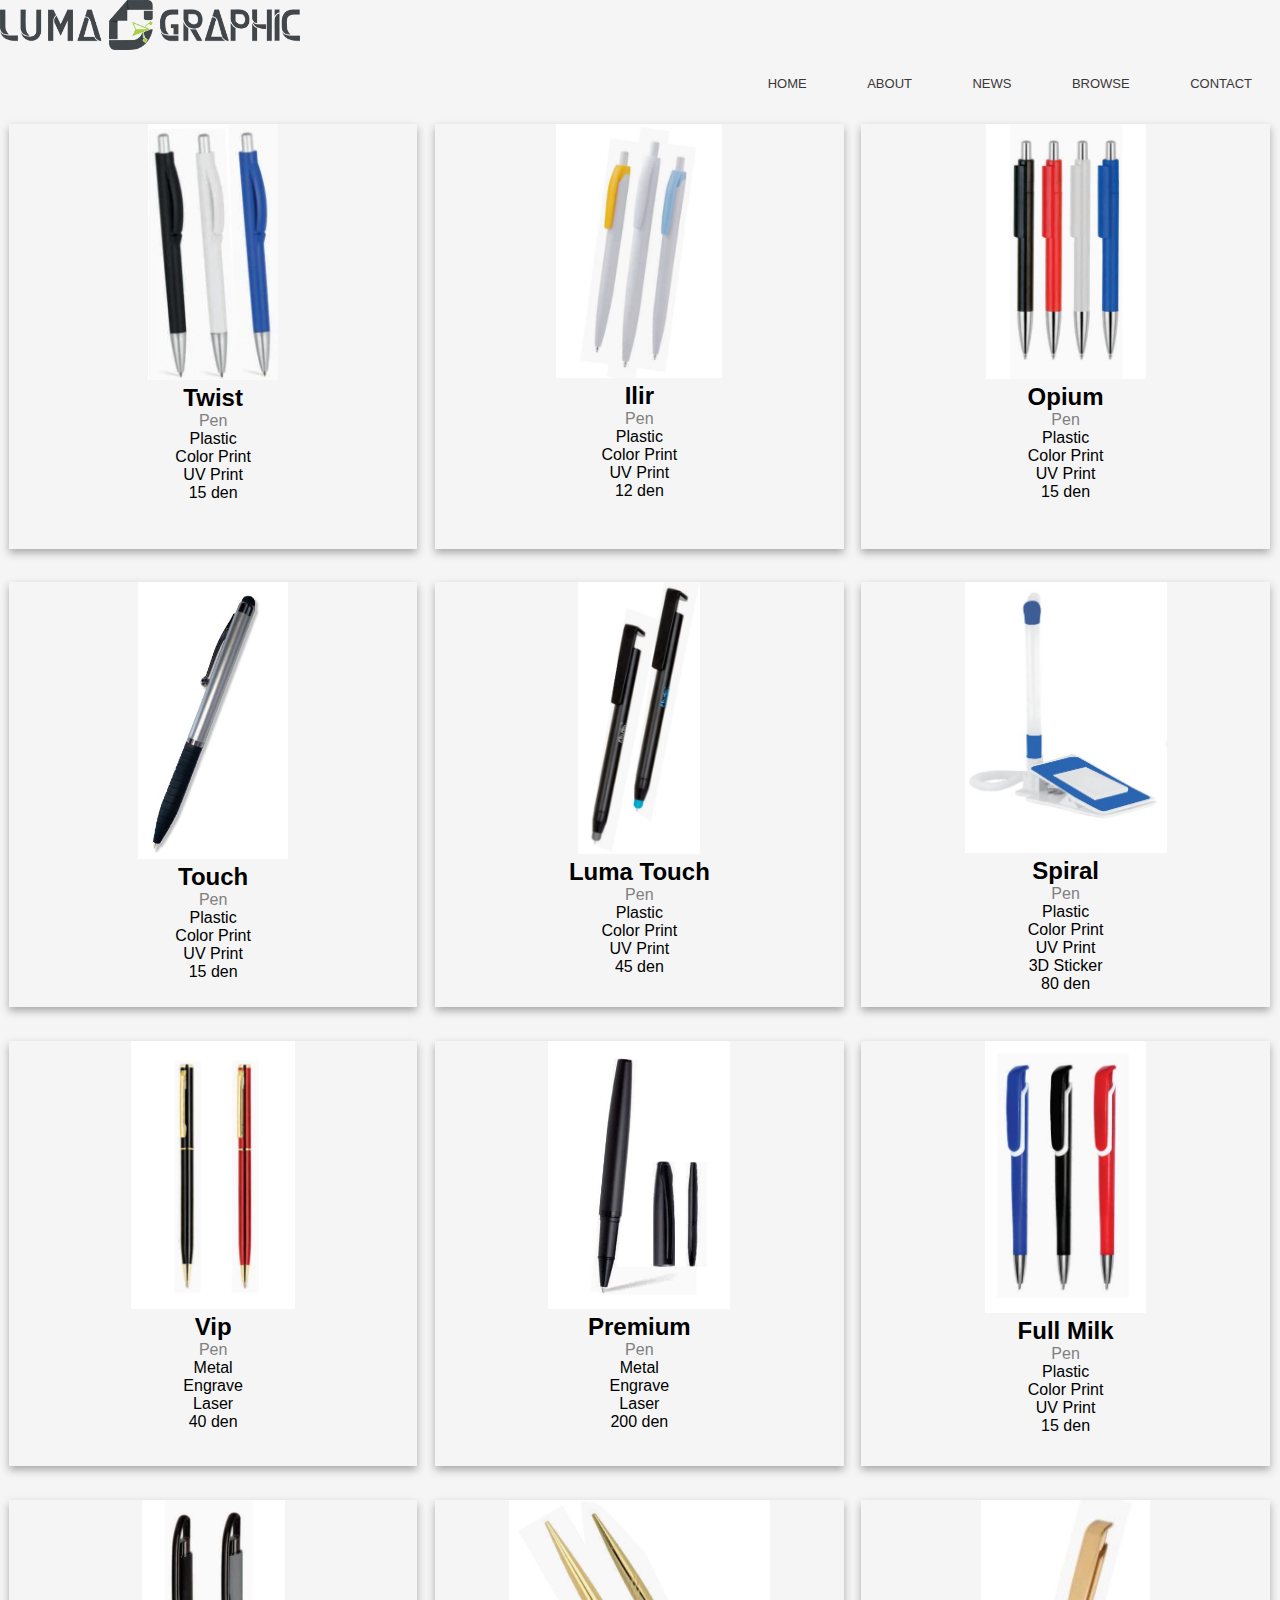
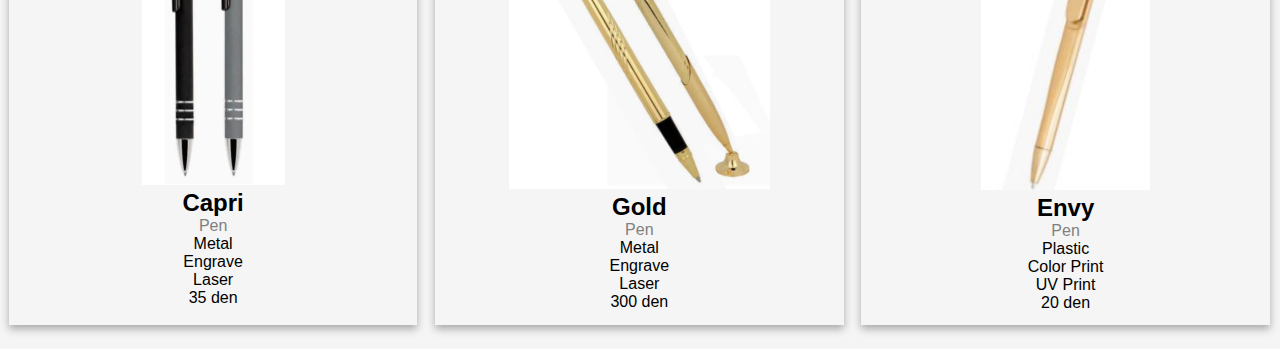
<file: browse/images/pens/pens.html>
<!DOCTYPE html>
<html>
    <head>
        <meta name="viewport" content="width=device-width, initial-scale=1.0">
        <title>Luma Graphic</title>
        <link rel="stylesheet" href="pens.css">
        <link rel="preconnect" href="https://fonts.googleapis.com">
        <link rel="preconnect" href="https://fonts.gstatic.com" crossorigin>
        <link href="https://fonts.googleapis.com/css2?family=Encode+Sans:wght@900&family=Poppins:wght@100;200;300;500;600&display=swap" rel="stylesheet">
        <link rel="https://cdn.jsdelivr.net/npm/@fortawesome/fontawesome-free@5.15.4/css/fontawesome.min.css">
    </head>
    <body>
        <section class="header">
            <nav>
                <a href="../index.html"><img src="../../../images/siteheader.png" width="300px" height="50px"></a>
                <div class="nav-links" id="navLinks">
                    <i class="fa fa-times" onclick="hideMenu()"></i>
                    <ul>
                        <li><a href="../index.html">HOME</a></li>
                        <li><a href="../about/about.html">ABOUT</a></li>
                        <li><a href="../news/news.html">NEWS</a></li>
                        <li class="dropdown">
                            <a href="#" 
                        class="dropbtn">BROWSE</a>
                        <div class="dropdown-content">
                            <a href="../browse/images/pens/pens.html">Pens</a>
                            <a href="../browse/images/lighters/lighters.html">Lighters</a>
                            <a href="../browse/images/keychains/keychains.html">Keychains</a>
                            <a href="../browse/images/usb/usb.html">USB</a>
                            <a href="../browse/images/notebooks/notebooks.html">Notebooks</a>
                            <a href="../browse/images/others/others.html">Others</a>
                        </div>
                    
                </li>
                        <li><a href="../contact/contact.html">CONTACT</a></li>
                </ul>
                </nav>
                <div class="row">
                <div class="column">
                    <div class="card">
                        <img src="../pens/sky.JPG" alt="Sky" style="width: 130px; height: auto;">
                        <div class="container">
                            <h2>Twist</h2>
                            <p class="title">Pen</p>
                            <p>Plastic</p>
                            <p>Color Print</p>
                            <p>UV Print</p>
                            <p>15 den</p>
                        </div>
                    </div>
                </div>

                <div class="column">
                    <div class="card">
                        <img src="../pens/ilir.JPG" alt="Ilir" style="width: 166px; height: auto;">
                        <div class="container">
                            <h2>Ilir</h2>
                            <p class="title">Pen</p>
                            <p>Plastic</p>
                            <p>Color Print</p>
                            <p>UV Print</p>
                            <p>12 den</p>
                        </div>
                    </div>
                </div>

                <div class="column">
                    <div class="card">
                        <img src="../pens/opium.JPG" alt="Opium" style="width: 160px; height: auto;">
                        <div class="container">
                            <h2>Opium</h2>
                            <p class="title">Pen</p>
                            <p>Plastic</p>
                            <p>Color Print</p>
                            <p>UV Print</p>
                            <p>15 den</p>
                        </div>
                    </div>
                </div>

</div>

                <div class="row">
                <div class="column">
                    <div class="card">
                        <img src="../pens/touch.JPG" alt="Touch" style="width: 150px; height: auto;">
                        <div class="container">
                            <h2>Touch</h2>
                            <p class="title">Pen</p>
                            <p>Plastic</p>
                            <p>Color Print</p>
                            <p>UV Print</p>
                            <p>15 den</p>
                        </div>
                    </div>
                </div>

                <div class="column">
                    <div class="card">
                        <img src="../pens/luma touch.JPG" alt="LumaTouch" style="width: 122px; height: auto;">
                        <div class="container">
                            <h2>Luma Touch</h2>
                            <p class="title">Pen</p>
                            <p>Plastic</p>
                            <p>Color Print</p>
                            <p>UV Print</p>
                            <p>45 den</p>
                        </div>
                    </div>
                </div>

                <div class="column">
                    <div class="card">
                        <img src="../pens/spiral.JPG" alt="Spiral" style="width: 202px; height: auto;">
                        <div class="container">
                            <h2>Spiral</h2>
                            <p class="title">Pen</p>
                            <p>Plastic</p>
                            <p>Color Print</p>
                            <p>UV Print</p>
                            <p>3D Sticker</p>
                            <p>80 den</p>
                        </div>
                    </div>
                </div>
            </div> 

            <div class="row">
                <div class="column">
                    <div class="card">
                        <img src="../pens/vip.JPG" alt="Vip" style="width: 164px; height: auto;">
                        <div class="container">
                            <h2>Vip</h2>
                            <p class="title">Pen</p>
                            <p>Metal</p>
                            <p>Engrave</p>
                            <p>Laser</p>
                            <p>40 den</p>
                        </div>
                    </div>
                </div>

                <div class="column">
                    <div class="card">
                        <img src="../pens/premium.JPG" alt="Premium" style="width: 182px; height: auto;">
                        <div class="container">
                            <h2>Premium</h2>
                            <p class="title">Pen</p>
                            <p>Metal</p>
                            <p>Engrave</p>
                            <p>Laser</p>
                            <p>200 den</p>
                        </div>
                    </div>
                </div>

                <div class="column">
                    <div class="card">
                        <img src="../pens/full milk.JPG" alt="FullMilk" style="width: 161px; height: auto;">
                        <div class="container">
                            <h2>Full Milk</h2>
                            <p class="title">Pen</p>
                            <p>Plastic</p>
                            <p>Color Print</p>
                            <p>UV Print</p>
                            <p>15 den</p>
                        </div>
                    </div>
                </div>

                </div>

                <div class="row">
                <div class="column">
                    <div class="card">
                        <img src="../pens/capri.JPG" alt="Capri" style="width: 143px; height: auto;">
                        <div class="container">
                            <h2>Capri</h2>
                            <p class="title">Pen</p>
                            <p>Metal</p>
                            <p>Engrave</p>
                            <p>Laser</p>
                            <p>35 den</p>
                        </div>
                    </div>
                </div>

                <div class="column">
                    <div class="card">
                        <img src="../pens/gold.JPG" alt="Gold" style="width: 261px; height: auto;">
                        <div class="container">
                            <h2>Gold</h2>
                            <p class="title">Pen</p>
                            <p>Metal</p>
                            <p>Engrave</p>
                            <p>Laser</p>
                            <p>300 den</p>
                        </div>
                    </div>
                </div>

                <div class="column">
                    <div class="card">
                        <img src="../pens/envy.JPG" alt="Envy" style="width: 169px; height: auto;">
                        <div class="container">
                            <h2>Envy</h2>
                            <p class="title">Pen</p>
                            <p>Plastic</p>
                            <p>Color Print</p>
                            <p>UV Print</p>
                            <p>20 den</p>
                        </div>
                    </div>
                </div>
            </div>
        </section>
    </body>
</html>
</file>
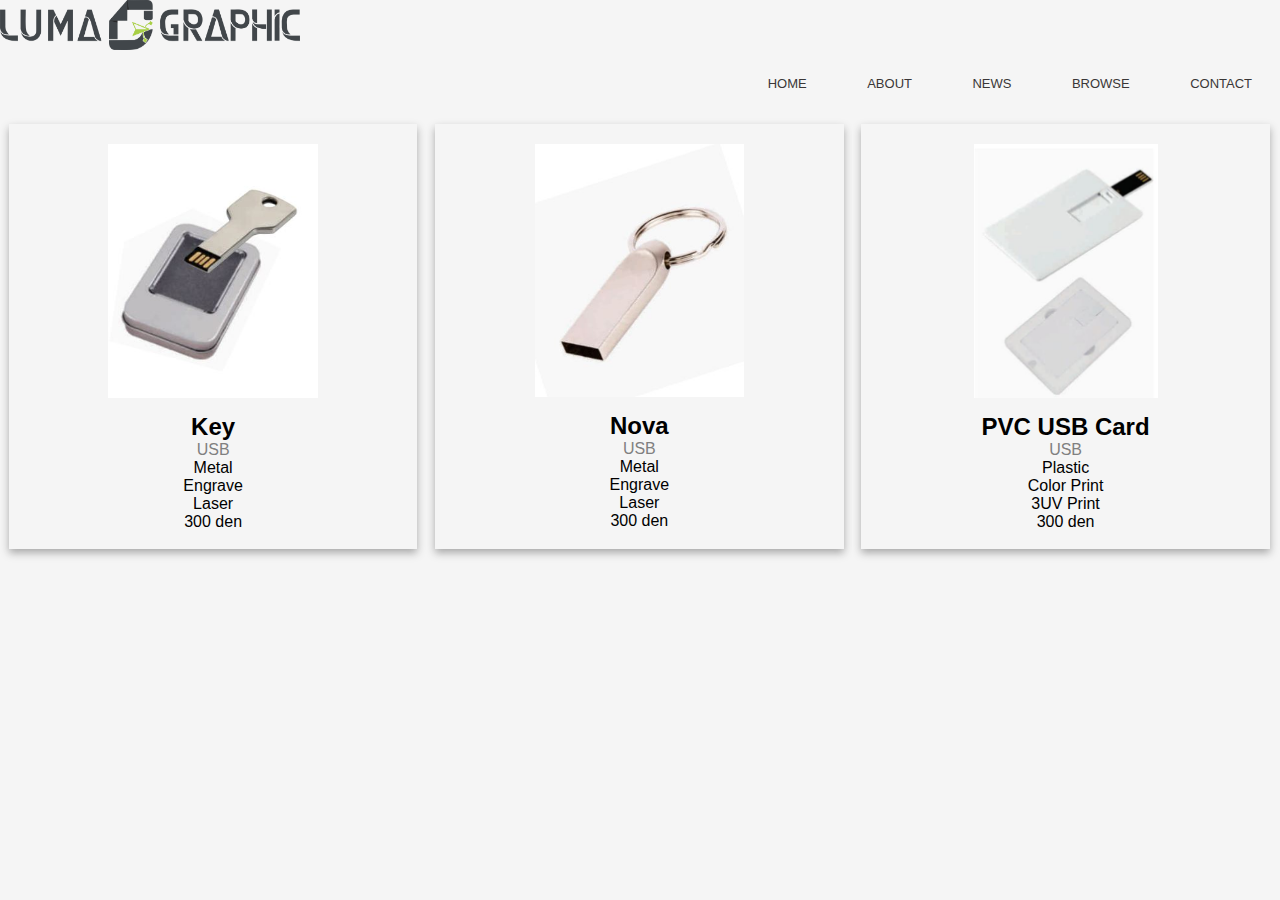
<file: browse/images/usb/usb.html>
<!DOCTYPE html>
<html>
    <head>
        <meta name="viewport" content="width=device-width, initial-scale=1.0">
        <title>Luma Graphic</title>
        <link rel="stylesheet" href="usb.css">
        <link rel="preconnect" href="https://fonts.googleapis.com">
        <link rel="preconnect" href="https://fonts.gstatic.com" crossorigin>
        <link href="https://fonts.googleapis.com/css2?family=Encode+Sans:wght@900&family=Poppins:wght@100;200;300;500;600&display=swap" rel="stylesheet">
        <link rel="https://cdn.jsdelivr.net/npm/@fortawesome/fontawesome-free@5.15.4/css/fontawesome.min.css">
    </head>
    <body>
        <section class="header">
            <nav>
                <a href="../index.html"><img src="../../../images/siteheader.png" width="300px" height="50px"></a>
                <div class="nav-links" id="navLinks">
                    <i class="fa fa-times" onclick="hideMenu()"></i>
                    <ul>
                        <li><a href="../index.html">HOME</a></li>
                        <li><a href="../about/about.html">ABOUT</a></li>
                        <li><a href="../news/news.html">NEWS</a></li>
                        <li class="dropdown">
                            <a href="#" 
                        class="dropbtn">BROWSE</a>
                        <div class="dropdown-content">
                            <a href="../browse/images/pens/pens.html">Pens</a>
                            <a href="../browse/images/lighters/lighters.html">Lighters</a>
                            <a href="../browse/images/keychains/keychains.html">Keychains</a>
                            <a href="../browse/images/usb/usb.html">USB</a>
                            <a href="../browse/images/notebooks/notebooks.html">Notebooks</a>
                            <a href="../browse/images/others/others.html">Others</a>
                        </div>
                    
                </li>
                        <li><a href="../contact/contact.html">CONTACT</a></li>
                </ul>
                </nav>
                <div class="row">
                <div class="column">
                    <div class="card">
                        <img src="../usb/key.JPG" alt="Key" style="width: 210px; height: auto; padding-top: 20px; padding-bottom: 11px;">
                        <div class="container">
                            <h2>Key</h2>
                            <p class="title">USB</p>
                            <p>Metal</p>
                            <p>Engrave</p>
                            <p>Laser</p>
                            <p>300 den</p>
                        </div>
                    </div>
                </div>

                <div class="column">
                    <div class="card">
                        <img src="../usb/nova.JPG" alt="Nova" style="width: 209px; height: auto; padding-top: 20px; padding-bottom: 11px;">
                        <div class="container">
                            <h2>Nova</h2>
                            <p class="title">USB</p>
                            <p>Metal</p>
                            <p>Engrave</p>
                            <p>Laser</p>
                            <p>300 den</p>
                        </div>
                    </div>
                </div>

                <div class="column">
                    <div class="card">
                        <img class="king" src="../usb/pvc usb card.JPG" alt="PVCUSBCard" style="width: 184px; height: auto; padding-top: 20px; padding-bottom: 11px;">
                        <div class="container">
                            <h2>PVC USB Card</h2>
                            <p class="title">USB</p>
                            <p>Plastic</p>
                            <p>Color Print</p>
                            <p>3UV Print</p>
                            <p>300 den</p>
                        </div>
                    </div>
                </div>
</div>
        </section>
    </body>
</html>
</file>
<file: style.css>
* {
    margin: 0;
    padding: 0;
    background-color: whitesmoke;
    font-family:'Trebuchet MS', 'Lucida Sans Unicode', 'Lucida Grande', 'Lucida Sans', Arial, sans-serif
}

.nav {
    display: flex;
    padding: 2% 6%;
    justify-content: space-between;
    align-items: center;
    position: sticky;
}

.nav-links {
    flex: 1;
    text-align: right;
}

.nav-links ul li {
    list-style: none;
    display: inline-block;
    padding: 8px 12px;
    position: relative;
}

.nav-links ul li a{
    color: rgb(58, 55, 55);
    text-decoration: none;
    font-size: 13px;
}

.nav-links ul li::after{
    content: "";
    width: 0%;
    height: 2px;
    background: lightgreen;
    display: block;
    margin: auto;
    transition: 0.5s;
}

.nav-links ul li:hover::after{
    width: 100%;
}

li a, .dropbtn {
    display: inline-block;
    color: white;
    text-align: center;
    padding: 14px 16px;
    text-decoration: none;
}
  
li.dropdown {
    display: inline-block;
}
  
.dropdown-content {
    display: none;
    position: absolute;
    background-color: #f9f9f9;
    min-width: 160px;
    box-shadow: 0px 8px 16px 0px rgba(0,0,0,0.2);
    z-index: 1;
}
  
.dropdown-content a {
    color: rgb(58, 55, 55);
    padding: 12px 16px;
    text-decoration: none;
    display: block;
    text-align: left;
}
  
.dropdown:hover .dropdown-content {
    display: block;
}

.text-box {
    width: 90%;
    color: rgb(58, 55, 55);
    top:50%;
    left: 100%;
    transform: translate(-50, -50);
    text-align: center;
    border: none;
}

.text-box h1{
    font-size: 62px;
}

.text-box p {
    margin: 10px 40px;
    font-size: 14;
    color: rgb(58, 55, 55);
}

.hero-btn {
    display: inline-block;
    text-decoration: none;
    color: rgb(58, 55, 55);
    border: 1px solid rgb(58, 55, 55);
    padding: 12px 34px;
    font-size: 13px;
    background: transparent;
    position: relative;
    cursor: pointer;
    margin-left: 150px;
    margin-bottom: 50px;
}
.hero-btn:hover {
    background-color: lightgreen;
}

.lumagraphic{
    float: center;
    margin-top: 50px;
    margin-left: 10%;
}

.printinghouse {
    position: relative;
    left: 5%;
}

.contact-form-btn {
    float: right;
    border: 0;
    background: rgb(58, 55, 55);
    color: #fff;
    padding: 12px 50px;
    border-radius: 20px;
    cursor: pointer;
    transform: 0.5s;
    margin-top: 3px;
}

.contact-form-btn:hover {
    background: lightgreen;
}







#myInput {
    background-image: url('/css/searchicon.png'); /* Add a search icon to input */
    background-position: 10px 12px; /* Position the search icon */
    background-repeat: no-repeat; /* Do not repeat the icon image */
    width: 150px; /* Full-width */
    font-size: 16px; /* Increase font-size */
    padding: 12px 20px 12px 40px; /* Add some padding */
    border: 1px solid #ddd; /* Add a grey border */
    margin-bottom: 12px; /* Add some space below the input */
    margin-right: 10px;
  }
  
  .myULpt2 {
    /* Remove default list styling */
    padding: 0;
    margin: 0;
    display: none;
}
  
  .myULpt2 li a {
    border: 1px solid #ddd; /* Add a border to all links */
    margin-top: -1px; /* Prevent double borders */
    background-color: #f6f6f6; /* Grey background color */
    padding: 12px; /* Add some padding */
    text-decoration: none; /* Remove default text underline */
    font-size: 18px; /* Increase the font-size */
    color: black; /* Add a black text color */
    display: block; /* Make it into a block element to fill the whole list */
  }
  
  .myULpt2 li a:hover:not(.header) {
    background-color: #eee; /* Add a hover effect to all links, except for headers */
  }

  .show {
      display: block;
  }
</file>
<file: contact/messagesent.css>
* {
    margin: 0;
    padding: 0;
    background-color: whitesmoke;
    font-family:'Trebuchet MS', 'Lucida Sans Unicode', 'Lucida Grande', 'Lucida Sans', Arial, sans-serif
}

#popo {
    padding-left: 124px;
}

#iconcheck {
    font-size: 100px;
}

#iconcheckdiv {
    padding-left: 600px;
    padding-top: 100px;
}

#mesukses {
    padding-top: 50px;
    padding-left: 500px;
    font-size: 60px;
}
</file>
<file: signup/signup.css>
*{
    -webkit-box-sizing: inherit;
            box-sizing: inherit;
            font-family:'Trebuchet MS', 'Lucida Sans Unicode', 'Lucida Grande', 'Lucida Sans', Arial, sans-serif

}
html {
    -webkit-box-sizing: border-box;
            box-sizing: border-box;
    font-size: 100%;
    height: 100%;
}
body{
    background: url(../images/signup.png) ;
    color: #606468;
    font-size: 0.875rem;
    font-weight: 400;
    height: 100%;
    line-height: 1.5;
    margin: 0;
    min-height: 100vh;
}
.align {
    align-items: center;
    display: flex;
    flex-direction: column;
    justify-content: center;
  }
.grid {
    background-color: #2c3338;
    padding: 2em;
    margin-left: auto;
    margin-right: auto;
    max-width: 23rem;
    max-height: 23em ;
    width: 90%;
    border-radius: 60px;
}
.hidden {
    border: 0;
    clip: rect(0 0 0 0);
    height: 1px;
    margin: -1px;
    overflow: hidden;
    padding: 0;
    position: absolute;
    width: 1px;
}
.icons {
    display: none;
}
.icon {
    display: inline-block;
    fill: #606468;
    font-size: 16px;
    font-size: 1rem;
    height: 1em;
    vertical-align: middle;
    width: 1em;
}   
a{
    color: #eee;
    outline: 0;
    text-decoration: none;
}
  
a:focus,
a:hover {
    text-decoration: underline;
} 
input {
    background-image: none;
    border: 0;
    color: inherit;
    font: inherit;
    margin: 0;
    outline: 0;
    padding: 0;
    -webkit-transition: background-color 0.3s;
    transition: background-color 0.3s;
}
  
input[type='submit']{
    cursor: pointer;
}
  
.form{
    margin: -14px;
    margin: -0.875rem;
}
  
.form input[type='password'],
.form input[type='text'],
.form input[type='submit'] {
    width: 100%;
}
  
.form__field{
    display: -webkit-box;
    display: -ms-flexbox;
    display: flex;
    margin: 14px;
    margin: 0.875rem;
}
  
.form__input{
    -webkit-box-flex: 1;
    -ms-flex: 1;
    flex: 1;
} 
.login {
    color: #eee;
}
  
.login label,
.login input[type='text'],
.login input[type='password'],
.login input[type='submit'] {
    border-radius: 2.25rem;
    padding: 16px;
    padding: 1rem;
}
  
.login label {
    background-color: #363b41;
    border-bottom-right-radius: 0;
    border-top-right-radius: 0;
    padding-left: 20px;
    padding-left: 1.25rem;
    padding-right: 20px;
    padding-right: 1.25rem;
}
  
.login input[type='password'],
.login input[type='text']{
    background-color: #3b4148;
    border-bottom-left-radius: 0;
    border-top-left-radius: 0;
}
  
.login input[type='password']:focus,
.login input[type='password']:hover,
.login input[type='text']:focus,
.login input[type='text']:hover {
    background-color: #434a52;
}
  
.login input[type='submit'] {
    background-color: lightgreen;
    color: #eee;
    font-weight: 700;
    text-transform: uppercase;
}
  
.login input[type='submit']:focus,
.login input[type='submit']:hover {
    background-color: rgb(56, 175, 56);
} 
p{
    margin-bottom: 24px;
    margin-bottom: 1.5rem;
    margin-top: 24px;
    margin-top: 1.5rem;
} 
.text--center {
    text-align: center;
}
</file>
<file: browse/images/keychains/keychains.css>
* {
    margin: 0;
    padding: 0;
    background-color: whitesmoke;
    font-family:'Trebuchet MS', 'Lucida Sans Unicode', 'Lucida Grande', 'Lucida Sans', Arial, sans-serif
}

.nav {
    display: flex;
    padding: 2% 6%;
    justify-content: space-between;
    align-items: center;
    position: sticky;
}

.nav-links {
    flex: 1;
    text-align: right;
}

.nav-links ul li {
    list-style: none;
    display: inline-block;
    padding: 8px 12px;
    position: relative;
}

.nav-links ul li a{
    color: rgb(58, 55, 55);
    text-decoration: none;
    font-size: 13px;
}

.nav-links ul li::after{
    content: "";
    width: 0%;
    height: 2px;
    background: lightgreen;
    display: block;
    margin: auto;
    transition: 0.5s;
}

.nav-links ul li:hover::after{
    width: 100%;
}

li a, .dropbtn {
    display: inline-block;
    color: white;
    text-align: center;
    padding: 14px 16px;
    text-decoration: none;
}
  
li.dropdown {
    display: inline-block;
}
  
.dropdown-content {
    display: none;
    position: absolute;
    background-color: #f9f9f9;
    min-width: 160px;
    box-shadow: 0px 8px 16px 0px rgba(0,0,0,0.2);
    z-index: 1;
}
  
.dropdown-content a {
    color: rgb(58, 55, 55);
    padding: 12px 16px;
    text-decoration: none;
    display: block;
    text-align: left;
}
  
.dropdown:hover .dropdown-content {
    display: block;
}



html {
    box-sizing: border-box;
}

*, *::before, *::after {
    box-sizing: inherit;
}

.column {
    float: left;
    width: 33.3%;
    margin-bottom: 16px;
    padding: 0.8px;
}

.card {
    box-shadow: 0 4px 8px 0 darkgrey;
    margin: 8px;
    height: 425px;
    text-align: center;
}

.about-section {
    padding: 50px;
    text-align: center;
    background-color: #1d3464;
    color: white;
}

.container {
    padding: 0 16px;
}

.container::after, .row::after {
    content: "";
    clear: both;
    display: table;
}

.title {
    color: gray;
}
</file>
<file: browse/images/lighters/lighters.css>
* {
    margin: 0;
    padding: 0;
    background-color: whitesmoke;
    font-family:'Trebuchet MS', 'Lucida Sans Unicode', 'Lucida Grande', 'Lucida Sans', Arial, sans-serif
}

.nav {
    display: flex;
    padding: 2% 6%;
    justify-content: space-between;
    align-items: center;
    position: sticky;
}

.nav-links {
    flex: 1;
    text-align: right;
}

.nav-links ul li {
    list-style: none;
    display: inline-block;
    padding: 8px 12px;
    position: relative;
}

.nav-links ul li a{
    color: rgb(58, 55, 55);
    text-decoration: none;
    font-size: 13px;
}

.nav-links ul li::after{
    content: "";
    width: 0%;
    height: 2px;
    background: lightgreen;
    display: block;
    margin: auto;
    transition: 0.5s;
}

.nav-links ul li:hover::after{
    width: 100%;
}

li a, .dropbtn {
    display: inline-block;
    color: white;
    text-align: center;
    padding: 14px 16px;
    text-decoration: none;
}
  
li.dropdown {
    display: inline-block;
}
  
.dropdown-content {
    display: none;
    position: absolute;
    background-color: #f9f9f9;
    min-width: 160px;
    box-shadow: 0px 8px 16px 0px rgba(0,0,0,0.2);
    z-index: 1;
}
  
.dropdown-content a {
    color: rgb(58, 55, 55);
    padding: 12px 16px;
    text-decoration: none;
    display: block;
    text-align: left;
}
  
.dropdown:hover .dropdown-content {
    display: block;
}



html {
    box-sizing: border-box;
}

*, *::before, *::after {
    box-sizing: inherit;
}

.column {
    float: left;
    width: 33.3%;
    margin-bottom: 16px;
    padding: 0.8px;
}

.card {
    box-shadow: 0 4px 8px 0 darkgrey;
    margin: 8px;
    height: 425px;
    text-align: center;
}

.about-section {
    padding: 50px;
    text-align: center;
    background-color: #1d3464;
    color: white;
}

.container {
    padding: 0 16px;
}

.container::after, .row::after {
    content: "";
    clear: both;
    display: table;
}

.title {
    color: gray;
}
</file>
<file: browse/images/notebooks/notebooks.css>
* {
    margin: 0;
    padding: 0;
    background-color: whitesmoke;
    font-family:'Trebuchet MS', 'Lucida Sans Unicode', 'Lucida Grande', 'Lucida Sans', Arial, sans-serif
}

.nav {
    display: flex;
    padding: 2% 6%;
    justify-content: space-between;
    align-items: center;
    position: sticky;
}

.nav-links {
    flex: 1;
    text-align: right;
}

.nav-links ul li {
    list-style: none;
    display: inline-block;
    padding: 8px 12px;
    position: relative;
}

.nav-links ul li a{
    color: rgb(58, 55, 55);
    text-decoration: none;
    font-size: 13px;
}

.nav-links ul li::after{
    content: "";
    width: 0%;
    height: 2px;
    background: lightgreen;
    display: block;
    margin: auto;
    transition: 0.5s;
}

.nav-links ul li:hover::after{
    width: 100%;
}

li a, .dropbtn {
    display: inline-block;
    color: white;
    text-align: center;
    padding: 14px 16px;
    text-decoration: none;
}
  
li.dropdown {
    display: inline-block;
}
  
.dropdown-content {
    display: none;
    position: absolute;
    background-color: #f9f9f9;
    min-width: 160px;
    box-shadow: 0px 8px 16px 0px rgba(0,0,0,0.2);
    z-index: 1;
}
  
.dropdown-content a {
    color: rgb(58, 55, 55);
    padding: 12px 16px;
    text-decoration: none;
    display: block;
    text-align: left;
}
  
.dropdown:hover .dropdown-content {
    display: block;
}



html {
    box-sizing: border-box;
}

*, *::before, *::after {
    box-sizing: inherit;
}

.column {
    float: left;
    width: 33.3%;
    margin-bottom: 16px;
    padding: 0.8px;
}

.card {
    box-shadow: 0 4px 8px 0 darkgrey;
    margin: 8px;
    height: 425px;
    text-align: center;
}

.about-section {
    padding: 50px;
    text-align: center;
    background-color: #1d3464;
    color: white;
}

.container {
    padding: 0 16px;
}

.container::after, .row::after {
    content: "";
    clear: both;
    display: table;
}

.title {
    color: gray;
}
</file>
<file: browse/images/others/others.css>
* {
    margin: 0;
    padding: 0;
    background-color: whitesmoke;
    font-family:'Trebuchet MS', 'Lucida Sans Unicode', 'Lucida Grande', 'Lucida Sans', Arial, sans-serif
}

.nav {
    display: flex;
    padding: 2% 6%;
    justify-content: space-between;
    align-items: center;
    position: sticky;
}

.nav-links {
    flex: 1;
    text-align: right;
}

.nav-links ul li {
    list-style: none;
    display: inline-block;
    padding: 8px 12px;
    position: relative;
}

.nav-links ul li a{
    color: rgb(58, 55, 55);
    text-decoration: none;
    font-size: 13px;
}

.nav-links ul li::after{
    content: "";
    width: 0%;
    height: 2px;
    background: lightgreen;
    display: block;
    margin: auto;
    transition: 0.5s;
}

.nav-links ul li:hover::after{
    width: 100%;
}

li a, .dropbtn {
    display: inline-block;
    color: white;
    text-align: center;
    padding: 14px 16px;
    text-decoration: none;
}
  
li.dropdown {
    display: inline-block;
}
  
.dropdown-content {
    display: none;
    position: absolute;
    background-color: #f9f9f9;
    min-width: 160px;
    box-shadow: 0px 8px 16px 0px rgba(0,0,0,0.2);
    z-index: 1;
}
  
.dropdown-content a {
    color: rgb(58, 55, 55);
    padding: 12px 16px;
    text-decoration: none;
    display: block;
    text-align: left;
}
  
.dropdown:hover .dropdown-content {
    display: block;
}



html {
    box-sizing: border-box;
}

*, *::before, *::after {
    box-sizing: inherit;
}

.column {
    float: left;
    width: 33.3%;
    margin-bottom: 16px;
    padding: 0.8px;
}

.card {
    box-shadow: 0 4px 8px 0 darkgrey;
    margin: 8px;
    height: 425px;
    text-align: center;
}

.about-section {
    padding: 50px;
    text-align: center;
    background-color: #1d3464;
    color: white;
}

.container {
    padding: 0 16px;
}

.container::after, .row::after {
    content: "";
    clear: both;
    display: table;
}

.title {
    color: gray;
}
</file>
<file: browse/images/pens/pens.css>
* {
    margin: 0;
    padding: 0;
    background-color: whitesmoke;
    font-family:'Trebuchet MS', 'Lucida Sans Unicode', 'Lucida Grande', 'Lucida Sans', Arial, sans-serif
}

.nav {
    display: flex;
    padding: 2% 6%;
    justify-content: space-between;
    align-items: center;
    position: sticky;
}

.nav-links {
    flex: 1;
    text-align: right;
}

.nav-links ul li {
    list-style: none;
    display: inline-block;
    padding: 8px 12px;
    position: relative;
}

.nav-links ul li a{
    color: rgb(58, 55, 55);
    text-decoration: none;
    font-size: 13px;
}

.nav-links ul li::after{
    content: "";
    width: 0%;
    height: 2px;
    background: lightgreen;
    display: block;
    margin: auto;
    transition: 0.5s;
}

.nav-links ul li:hover::after{
    width: 100%;
}

li a, .dropbtn {
    display: inline-block;
    color: white;
    text-align: center;
    padding: 14px 16px;
    text-decoration: none;
}
  
li.dropdown {
    display: inline-block;
}
  
.dropdown-content {
    display: none;
    position: absolute;
    background-color: #f9f9f9;
    min-width: 160px;
    box-shadow: 0px 8px 16px 0px rgba(0,0,0,0.2);
    z-index: 1;
}
  
.dropdown-content a {
    color: rgb(58, 55, 55);
    padding: 12px 16px;
    text-decoration: none;
    display: block;
    text-align: left;
}
  
.dropdown:hover .dropdown-content {
    display: block;
}



html {
    box-sizing: border-box;
}

*, *::before, *::after {
    box-sizing: inherit;
}

.column {
    float: left;
    width: 33.3%;
    margin-bottom: 16px;
    padding: 0.8px;
}

.card {
    box-shadow: 0 4px 8px 0 darkgrey;
    margin: 8px;
    height: 425px;
    text-align: center;
}

.about-section {
    padding: 50px;
    text-align: center;
    background-color: #1d3464;
    color: white;
}

.container {
    padding: 0 16px;
}

.container::after, .row::after {
    content: "";
    clear: both;
    display: table;
}

.title {
    color: gray;
}
</file>
<file: browse/images/usb/usb.css>
* {
    margin: 0;
    padding: 0;
    background-color: whitesmoke;
    font-family:'Trebuchet MS', 'Lucida Sans Unicode', 'Lucida Grande', 'Lucida Sans', Arial, sans-serif
}

.nav {
    display: flex;
    padding: 2% 6%;
    justify-content: space-between;
    align-items: center;
    position: sticky;
}

.nav-links {
    flex: 1;
    text-align: right;
}

.nav-links ul li {
    list-style: none;
    display: inline-block;
    padding: 8px 12px;
    position: relative;
}

.nav-links ul li a{
    color: rgb(58, 55, 55);
    text-decoration: none;
    font-size: 13px;
}

.nav-links ul li::after{
    content: "";
    width: 0%;
    height: 2px;
    background: lightgreen;
    display: block;
    margin: auto;
    transition: 0.5s;
}

.nav-links ul li:hover::after{
    width: 100%;
}

li a, .dropbtn {
    display: inline-block;
    color: white;
    text-align: center;
    padding: 14px 16px;
    text-decoration: none;
}
  
li.dropdown {
    display: inline-block;
}
  
.dropdown-content {
    display: none;
    position: absolute;
    background-color: #f9f9f9;
    min-width: 160px;
    box-shadow: 0px 8px 16px 0px rgba(0,0,0,0.2);
    z-index: 1;
}
  
.dropdown-content a {
    color: rgb(58, 55, 55);
    padding: 12px 16px;
    text-decoration: none;
    display: block;
    text-align: left;
}
  
.dropdown:hover .dropdown-content {
    display: block;
}



html {
    box-sizing: border-box;
}

*, *::before, *::after {
    box-sizing: inherit;
}

.column {
    float: left;
    width: 33.3%;
    margin-bottom: 16px;
    padding: 0.8px;
}

.card {
    box-shadow: 0 4px 8px 0 darkgrey;
    margin: 8px;
    height: 425px;
    text-align: center;
}

.about-section {
    padding: 50px;
    text-align: center;
    background-color: #1d3464;
    color: white;
}

.container {
    padding: 0 16px;
}

.container::after, .row::after {
    content: "";
    clear: both;
    display: table;
}

.title {
    color: gray;
}
</file>
